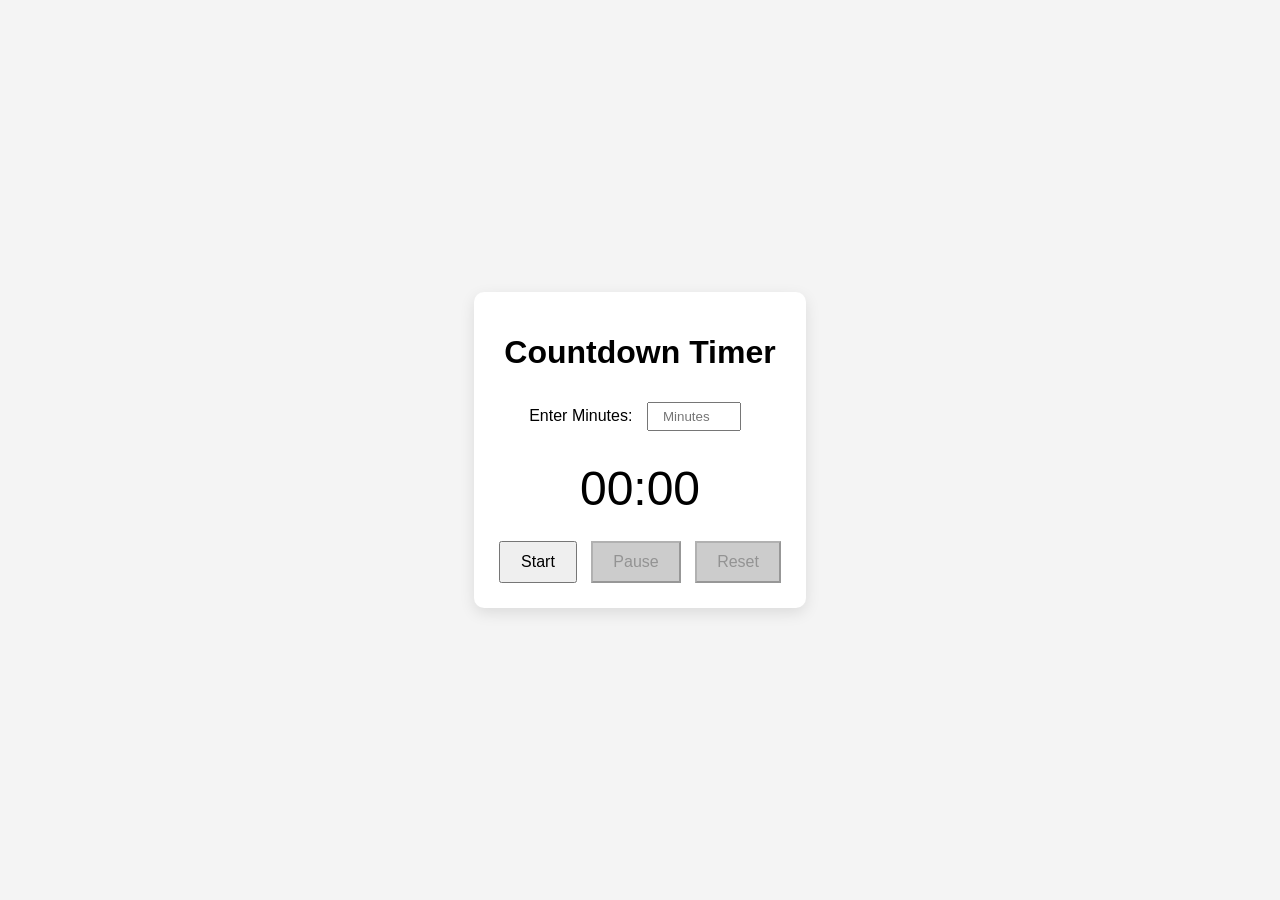
<file: countdown/index.html>
<!DOCTYPE html>
<html lang="en">
<head>
    <meta charset="UTF-8">
    <meta name="viewport" content="width=device-width, initial-scale=1.0">
    <title>Countdown Timer</title>
    <link rel="stylesheet" href="./index.css">
</head>
<body>

<div class="timer-container">
    <h1>Countdown Timer</h1>
    <div>
        <label for="minutes">Enter Minutes: </label>
        <input type="number" id="minutes" min="1" placeholder="Minutes">
    </div>

    <div id="timer-display">00:00</div>

    <div class="controls">
        <button id="start-btn">Start</button>
        <button id="pause-btn" disabled>Pause</button>
        <button id="reset-btn" disabled>Reset</button>
    </div>
</div>

<script src="index.js"></script>
</body>
</html>
</file>
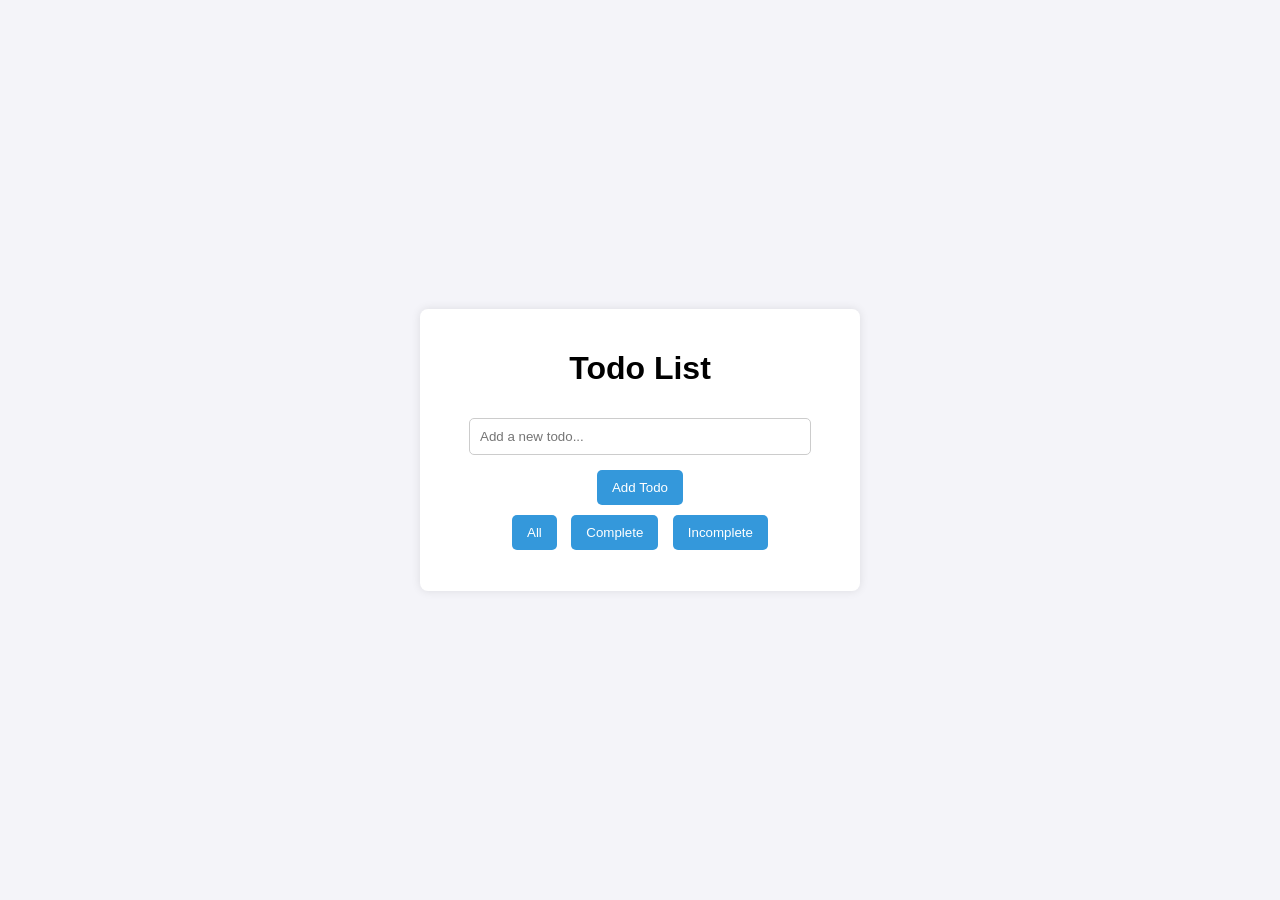
<file: todo/index.html>
<!DOCTYPE html>
<html lang="en">
<head>
    <meta charset="UTF-8">
    <meta name="viewport" content="width=device-width, initial-scale=1.0">
    <title>Todo List</title>
    <link rel="stylesheet" href="style.css">
</head>
<body>
    <div class="todo-container">
        <h1>Todo List</h1>
        <input type="text" id="todo-input" placeholder="Add a new todo...">
        <button id="add-todo-btn">Add Todo</button>
        <div>
            <button id="filter-all">All</button>
            <button id="filter-complete">Complete</button>
            <button id="filter-incomplete">Incomplete</button>
        </div>
        <ul id="todo-list"></ul>
    </div>
    <script src="script.js"></script>
</body>
</html>
</file>
<file: countdown/index.css>
body {
    font-family: Arial, sans-serif;
    display: flex;
    justify-content: center;
    align-items: center;
    height: 100vh;
    margin: 0;
    background-color: #f4f4f4;
}

.timer-container {
    text-align: center;
    background-color: white;
    padding: 20px;
    border-radius: 10px;
    box-shadow: 0 5px 15px rgba(0, 0, 0, 0.1);
}

input {
    width: 80px;
    padding: 5px;
    margin: 10px;
    text-align: center;
}

#timer-display {
    font-size: 3em;
    margin: 20px;
}

.controls button {
    padding: 10px 20px;
    margin: 5px;
    font-size: 16px;
    cursor: pointer;
}

button:disabled {
    background-color: #ccc;
    cursor: not-allowed;
}
</file>
<file: todo/style.css>
body {
    font-family: Arial, sans-serif;
    display: flex;
    justify-content: center;
    align-items: center;
    height: 100vh;
    margin: 0;
    background-color: #f4f4f9;
}

.todo-container {
    text-align: center;
    max-width: 400px;
    width: 100%;
    background-color: white;
    border-radius: 8px;
    box-shadow: 0 0 10px rgba(0, 0, 0, 0.1);
    padding: 20px;
}

input[type="text"] {
    width: 80%;
    padding: 10px;
    margin: 10px 0;
    border-radius: 5px;
    border: 1px solid #ccc;
}

button {
    padding: 10px 15px;
    margin: 5px;
    border: none;
    background-color: #3498db;
    color: white;
    cursor: pointer;
    border-radius: 5px;
}

button:hover {
    background-color: #2980b9;
}

ul {
    list-style-type: none;
    padding: 0;
}

li {
    display: flex;
    align-items: center;
    justify-content: space-between;
    padding: 10px;
    border-bottom: 1px solid #ddd;
}

.complete {
    text-decoration: line-through;
    color: #bbb;
}
</file>
